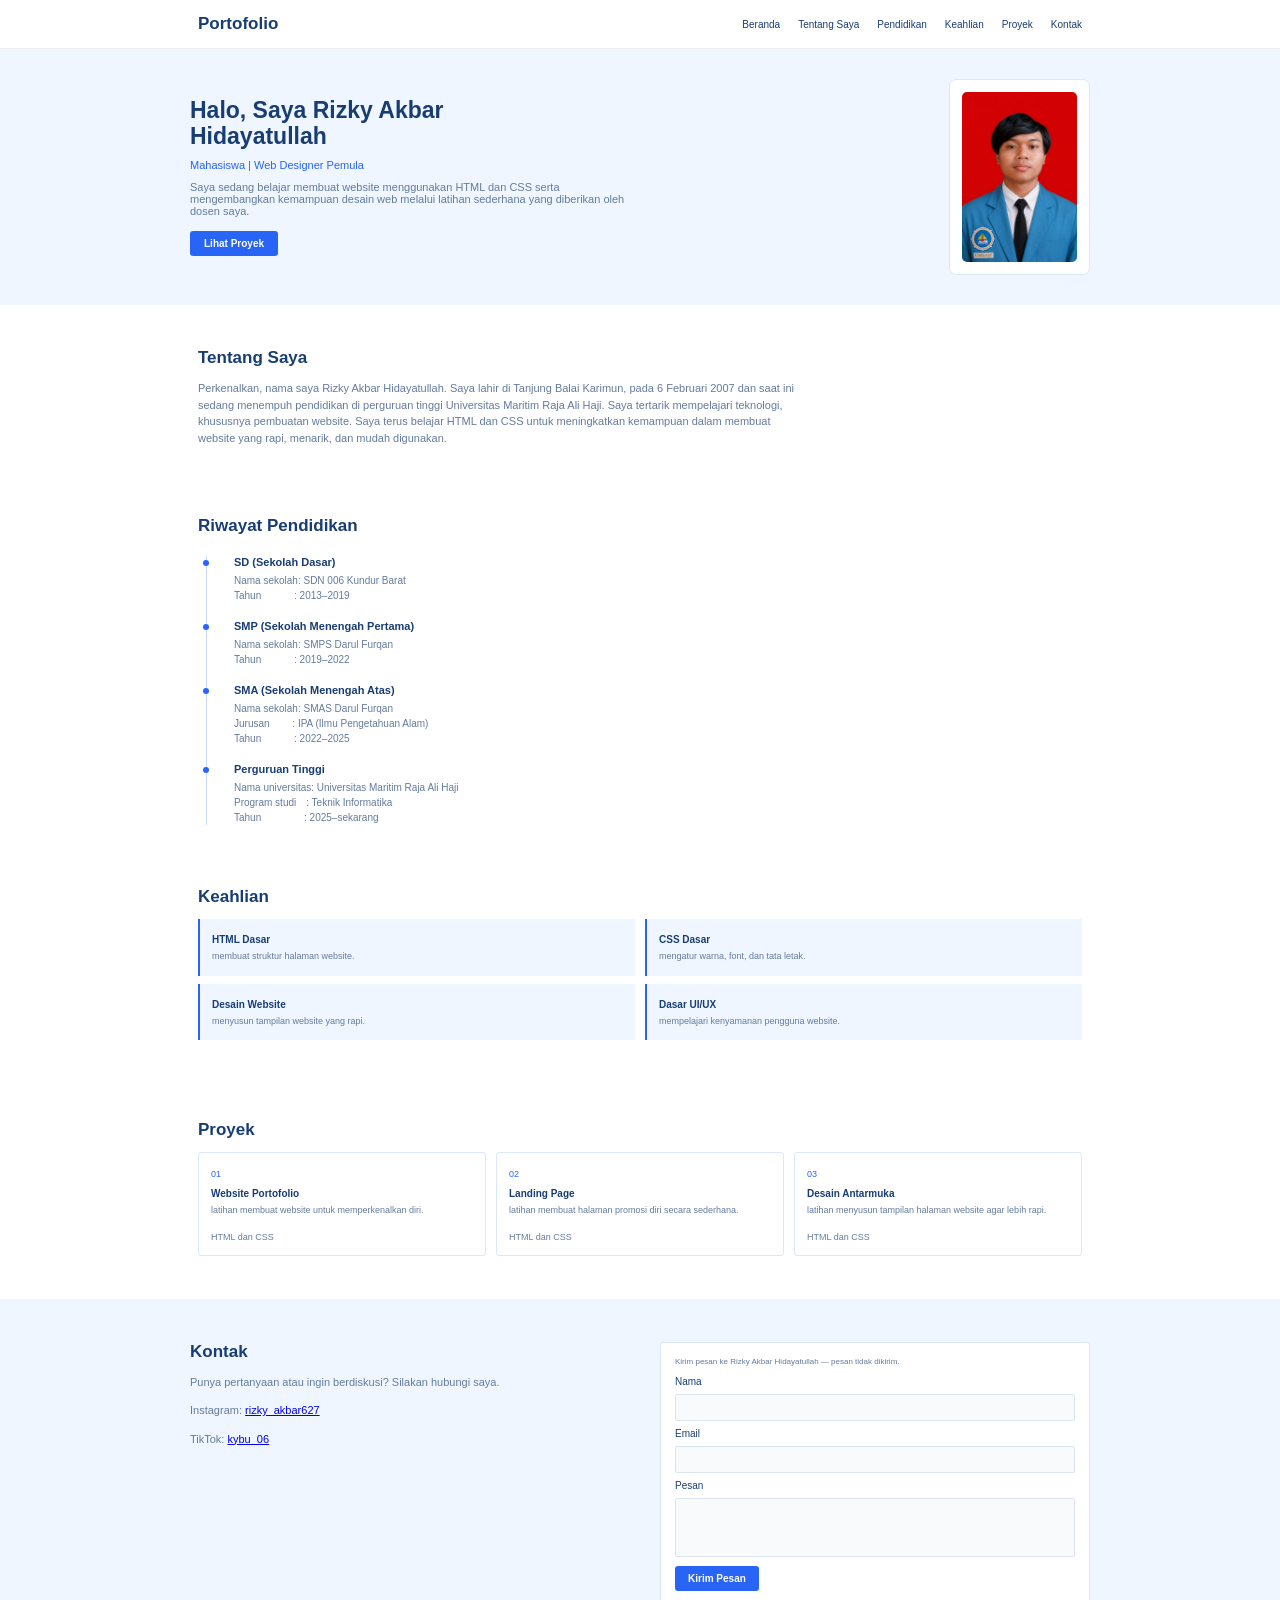
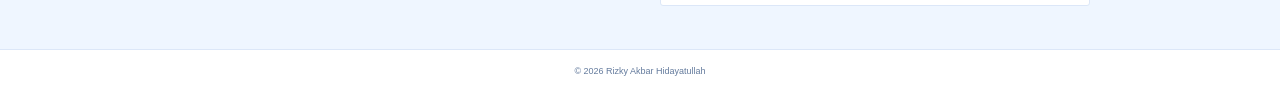
<file: 2501020113_portofolio_RizkyAkbarHidayatullah_PerancanganWeb.html>
<!DOCTYPE html>
<html lang="id">
<head>
    <meta charset="UTF-8">
    <meta name="viewport" content="width=device-width, initial-scale=1.0">
    <title>Portofolio Rizky</title>

    <!-- External CSS -->
    <link rel="stylesheet" href="style.css">

    <!-- Internal CSS -->
    <style>
        html {
            scroll-behavior: smooth;
        }

        nav a:hover {
            color: #2864ff;
        }

        .kirim {
            cursor: pointer;
        }
    </style>
</head>
<body>

<header>
    <nav>
        <!-- Inline CSS -->
        <h3 style="color: #183d73;">Portofolio</h3>
        <div>
            <a href="#beranda">Beranda</a>
            <a href="#tentang">Tentang Saya</a>
            <a href="#pendidikan">Pendidikan</a>
            <a href="#keahlian">Keahlian</a>
            <a href="#proyek">Proyek</a>
            <a href="#kontak">Kontak</a>
        </div>
    </nav>
</header>

<section class="hero" id="beranda">
    <div>
        <h1>Halo, Saya Rizky Akbar<br>Hidayatullah</h1>
        <p class="biru">Mahasiswa | Web Designer Pemula</p>
        <p>Saya sedang belajar membuat website menggunakan HTML dan CSS serta mengembangkan kemampuan desain web melalui latihan sederhana yang diberikan oleh dosen saya.</p>
        <a class="tombol" href="#proyek">Lihat Proyek</a>
    </div>

    <div class="bingkai-foto">
        <img src="foto umrah.jpeg" alt="Foto Rizky">
    </div>
</section>

<main>
    <section id="tentang" class="tentang">
        <h2>Tentang Saya</h2>
        <p>Perkenalkan, nama saya Rizky Akbar Hidayatullah. Saya lahir di Tanjung Balai Karimun, pada 6 Februari 2007 dan saat ini sedang menempuh pendidikan di perguruan tinggi Universitas Maritim Raja Ali Haji. Saya tertarik mempelajari teknologi, khususnya pembuatan website. Saya terus belajar HTML dan CSS untuk meningkatkan kemampuan dalam membuat website yang rapi, menarik, dan mudah digunakan.</p>
    </section>

    <section id="pendidikan">
        <h2>Riwayat Pendidikan</h2>
        <div class="timeline">
            <article>
                <h4>SD (Sekolah Dasar)</h4>
                <p>Nama sekolah: SDN 006 Kundur Barat</p>
                <p>Tahun　　　 : 2013–2019</p>
            </article>

            <article>
                <h4>SMP (Sekolah Menengah Pertama)</h4>
                <p>Nama sekolah: SMPS Darul Furqan</p>
                <p>Tahun　　　 : 2019–2022</p>
            </article>

            <article>
                <h4>SMA (Sekolah Menengah Atas)</h4>
                <p>Nama sekolah: SMAS Darul Furqan</p>
                <p>Jurusan　　 : IPA (Ilmu Pengetahuan Alam)</p>
                <p>Tahun　　　 : 2022–2025</p>
            </article>

            <article>
                <h4>Perguruan Tinggi</h4>
                <p>Nama universitas: Universitas Maritim Raja Ali Haji</p>
                <p>Program studi　: Teknik Informatika</p>
                <p>Tahun　　　　 : 2025–sekarang</p>
            </article>
        </div>
    </section>

    <section id="keahlian">
        <h2>Keahlian</h2>
        <div class="keahlian">
            <article>
                <b>HTML Dasar</b>
                <p>membuat struktur halaman website.</p>
            </article>

            <article>
                <b>CSS Dasar</b>
                <p>mengatur warna, font, dan tata letak.</p>
            </article>

            <article>
                <b>Desain Website</b>
                <p>menyusun tampilan website yang rapi.</p>
            </article>

            <article>
                <b>Dasar UI/UX</b>
                <p>mempelajari kenyamanan pengguna website.</p>
            </article>
        </div>
    </section>

    <section id="proyek">
        <h2>Proyek</h2>
        <div class="proyek">
            <article>
                <small>01</small>
                <h4>Website Portofolio</h4>
                <p>latihan membuat website untuk memperkenalkan diri.</p>
                <span>HTML dan CSS</span>
            </article>

            <article>
                <small>02</small>
                <h4>Landing Page</h4>
                <p>latihan membuat halaman promosi diri secara sederhana.</p>
                <span>HTML dan CSS</span>
            </article>

            <article>
                <small>03</small>
                <h4>Desain Antarmuka</h4>
                <p>latihan menyusun tampilan halaman website agar lebih rapi.</p>
                <span>HTML dan CSS</span>
            </article>
        </div>
    </section>
</main>

<section id="kontak" class="kontak">
    <div>
        <h2>Kontak</h2>
        <p>Punya pertanyaan atau ingin berdiskusi? Silakan hubungi saya.</p>

        <p>
            Instagram:
            <a href="https://www.instagram.com/rizky_akbar627/"
               target="_blank" rel="noopener noreferrer">
                rizky_akbar627
            </a>
        </p>

        <p>
            TikTok:
            <a href="https://www.tiktok.com/@kybu_06"
               target="_blank" rel="noopener noreferrer">
                kybu_06
            </a>
        </p>
    </div>

    <div class="form-tampilan">
        <small>Kirim pesan ke Rizky Akbar Hidayatullah — pesan tidak dikirim.</small>

        <label>Nama</label>
        <div class="kolom"></div>

        <label>Email</label>
        <div class="kolom"></div>

        <label>Pesan</label>
        <div class="kolom pesan"></div>

        <div class="kirim">Kirim Pesan</div>
    </div>
</section>

<footer>© 2026 Rizky Akbar Hidayatullah</footer>

</body>
</html>
</file>
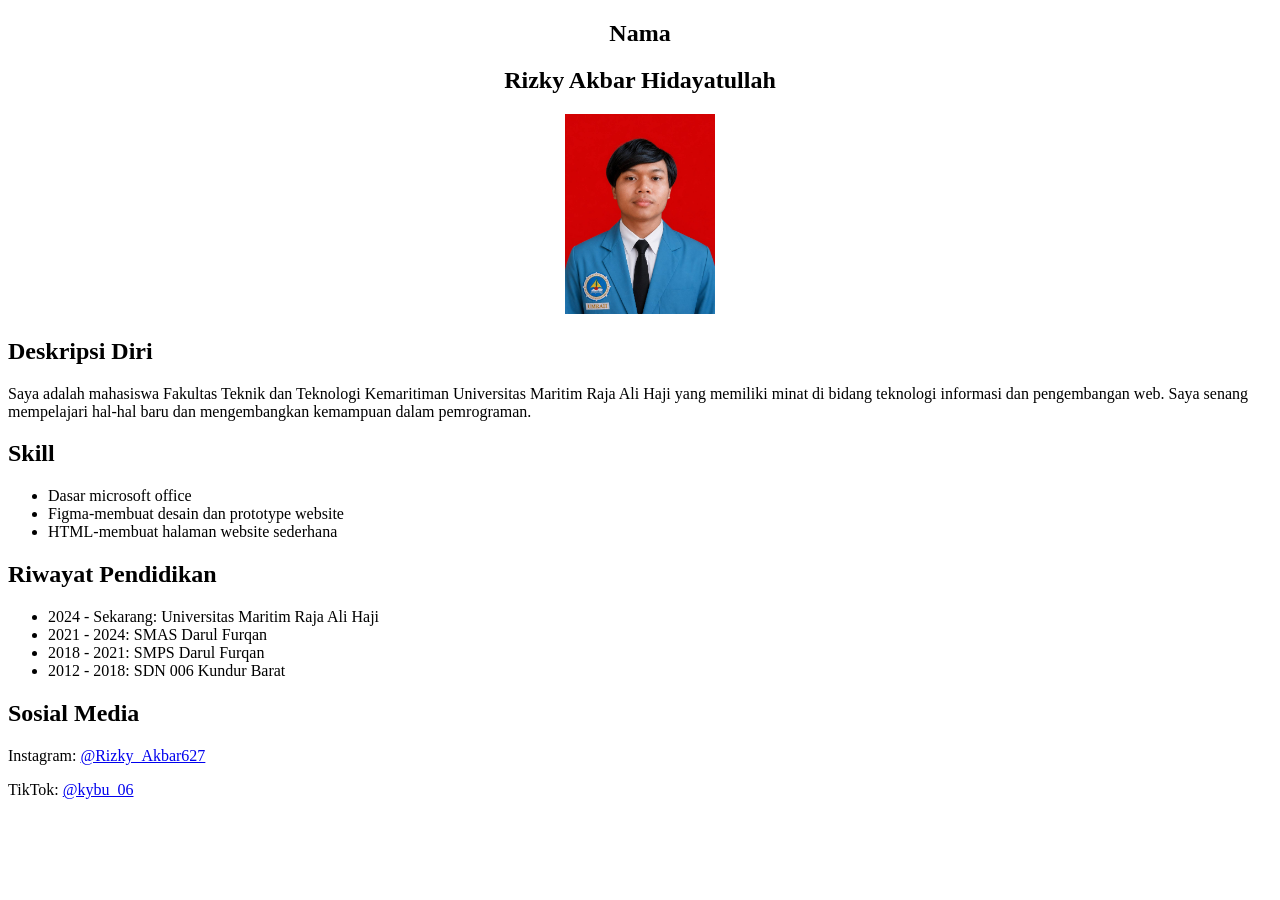
<file: profil 2501020113_Rizky Akbar Hidayatullah.html>
<!DOCTYPE html>
<html>
<head>
    <title>Profil diri</title>
</head>

<body>

<center>
    <h2>Nama</h2>
    <h2>Rizky Akbar Hidayatullah</h2>
    </center>

<center>
    <img src="merah.jpeg" alt="Foto Saya" width="150">
</center>

<h2>Deskripsi Diri</h2>
    <p>
        Saya adalah mahasiswa Fakultas Teknik dan Teknologi Kemaritiman
        Universitas Maritim Raja Ali Haji yang memiliki minat di bidang
        teknologi informasi dan pengembangan web. Saya senang mempelajari
        hal-hal baru dan mengembangkan kemampuan dalam pemrograman.
    </p>

    <h2>Skill</h2>
    <ul>
        <li>Dasar microsoft office</li>
        <li>Figma-membuat desain dan prototype website</li>
        <li>HTML-membuat halaman website sederhana</li>
    </ul>

<h2>Riwayat Pendidikan</h2>
    <ul>
        <li>2024 - Sekarang: Universitas Maritim Raja Ali Haji</li>
        <li>2021 - 2024: SMAS Darul Furqan</li>
        <li>2018 - 2021: SMPS Darul Furqan</li>
        <li>2012 - 2018: SDN 006 Kundur Barat</li>
    </ul>

    <h2>Sosial Media</h2>
    <p>
        Instagram:
        <a href="https://instagram.com/rizky_akbar627">
            @Rizky_Akbar627
        </a>
    </p>

    <p>
        TikTok:
        <a href="https://tiktok.com/@kybu_06">
            @kybu_06
        </a>
    </p>

</body>
</html>
</file>
<file: style.css>
* {
    margin: 0;
    padding: 0;
    box-sizing: border-box;
    scroll-behavior: smooth;
}

body {
    font-family: Arial, sans-serif;
    color: #183d73;
    font-size: 13px;
    min-width: 1000px;
}

/* Navigasi */
header {
    background: white;
    border-bottom: 1px solid #eeeeee;
}

nav {
    max-width: 900px;
    margin: auto;
    padding: 14px 8px;
    display: flex;
    justify-content: space-between;
    align-items: center;
}

nav h3 {
    font-size: 17px;
    font-weight: bold;
}

nav div {
    display: flex;
    gap: 18px;
}

nav a {
    color: #183d73;
    text-decoration: none;
    font-size: 10px;
}

/* Beranda */
.hero {
    background: #eff6ff;
    padding: 30px max(calc((100% - 900px) / 2), 8%);
    min-height: 247px;
    display: flex;
    align-items: center;
    justify-content: space-between;
    gap: 30px;
}

.hero h1 {
    font-size: 23px;
    line-height: 1.1;
    margin-bottom: 10px;
}

.hero p {
    color: #647b9d;
    max-width: 450px;
    font-size: 11px;
    margin: 10px 0;
}

.hero .biru {
    color: #2864ff;
}

.tombol {
    display: inline-block;
    background: #2864f5;
    color: white;
    padding: 7px 14px;
    border-radius: 3px;
    text-decoration: none;
    font-size: 10px;
    font-weight: bold;
    margin-top: 4px;
}

.bingkai-foto {
    background: white;
    padding: 12px;
    border: 1px solid #dce7f8;
    border-radius: 7px;
}

.bingkai-foto img {
    display: block;
    width: 115px;
    height: 170px;
    object-fit: cover;
    border-radius: 5px;
}

/* Isi halaman */
main {
    max-width: 900px;
    margin: auto;
    padding: 0 8px;
}

section h2 {
    font-size: 17px;
    margin-bottom: 12px;
}

/* Tentang Saya */
.tentang {
    padding: 43px 0 70px;
}

.tentang p {
    max-width: 600px;
    color: #647b9d;
    font-size: 11px;
    line-height: 1.5;
}

/* Pendidikan */
#pendidikan {
    padding-bottom: 25px;
}

.timeline {
    border-left: 1px solid #cbdcff;
    margin: 20px 0 0 8px;
    padding-left: 27px;
}

.timeline article {
    position: relative;
    margin-bottom: 17px;
}

.timeline article::before {
    content: "";
    position: absolute;
    width: 6px;
    height: 6px;
    background: #2864ff;
    border-radius: 50%;
    left: -31px;
    top: 4px;
}

.timeline h4 {
    font-size: 11px;
    margin-bottom: 5px;
}

.timeline p {
    font-size: 10px;
    color: #647b9d;
    line-height: 1.5;
}

/* Keahlian */
#keahlian {
    padding: 20px 0 80px;
}

.keahlian {
    display: grid;
    grid-template-columns: repeat(2, minmax(0, 1fr));
    gap: 8px 10px;
}

.keahlian article {
    background: #eff6ff;
    border-left: 2px solid #2864ff;
    padding: 12px;
    min-width: 0;
}

.keahlian b {
    font-size: 10px;
}

.keahlian p {
    font-size: 9px;
    color: #647b9d;
    margin-top: 4px;
    line-height: 1.5;
}

/* Proyek */
#proyek {
    padding: 0 0 43px;
}

.proyek {
    display: grid;
    grid-template-columns: repeat(3, minmax(0, 1fr));
    gap: 10px;
}

.proyek article {
    min-width: 0;
    border: 1px solid #dce7f8;
    border-radius: 3px;
    padding: 12px;
}

.proyek small {
    color: #2864ff;
    font-size: 9px;
}

.proyek h4 {
    font-size: 10px;
    margin: 8px 0 5px;
}

.proyek p {
    font-size: 9px;
    color: #647b9d;
    margin-bottom: 10px;
    line-height: 1.5;
}

.proyek span {
    color: #647b9d;
    font-size: 9px;
}

/* Kontak - Desktop */
.kontak {
    width: 100%;
    background: #eff6ff;
    padding: 43px max(calc((100% - 900px) / 2), 8%);
    display: grid;
    grid-template-columns: 1fr 1fr;
    align-items: start;
    gap: 40px;
    min-height: 337px;
}

.kontak h2 {
    font-size: 17px;
    margin-bottom: 12px;
}

.kontak p {
    color: #647b9d;
    font-size: 11px;
    margin-top: 12px;
    line-height: 1.5;
}

.form-tampilan {
    width: 100%;
    background: white;
    border: 1px solid #dce7f8;
    border-radius: 3px;
    padding: 14px;
    display: flex;
    flex-direction: column;
    gap: 7px;
}

.form-tampilan small {
    color: #647b9d;
    font-size: 8px;
    margin-bottom: 3px;
}

.form-tampilan label {
    font-size: 10px;
}

.kolom {
    width: 100%;
    height: 27px;
    background: #f8fafc;
    border: 1px solid #dce4ef;
    border-radius: 2px;
}

.kolom.pesan {
    height: 59px;
}

.kirim {
    align-self: flex-start;
    background: #2864f5;
    color: white;
    padding: 7px 13px;
    border-radius: 3px;
    font-size: 10px;
    font-weight: bold;
    margin-top: 2px;
}

/* Footer */
footer {
    text-align: center;
    padding: 16px;
    border-top: 1px solid #dce7f8;
    color: #647b9d;
    font-size: 9px;
}
</file>
